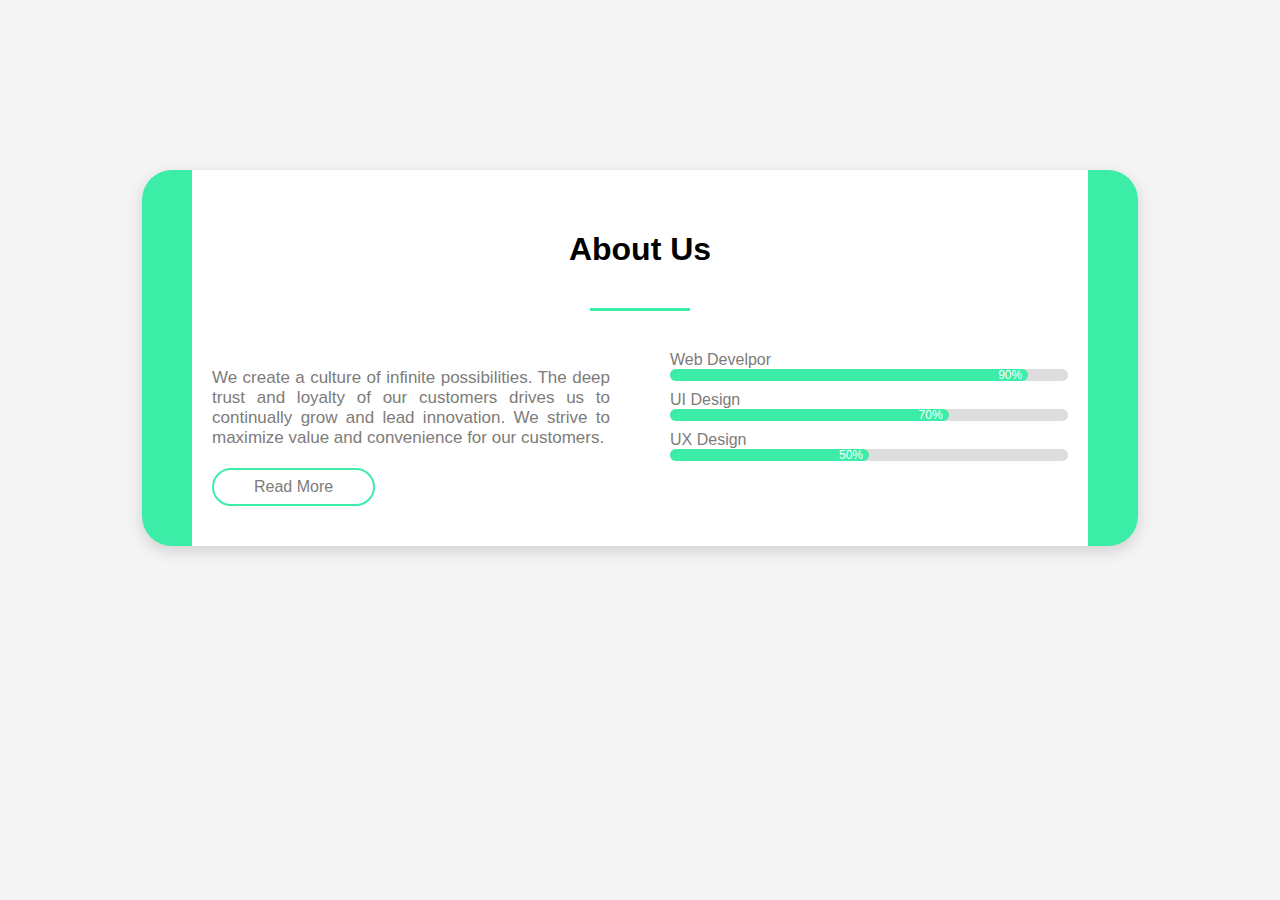
<file: About.html>
<!DOCTYPE html>
<html lang="en" dir="ltr">
  <head>
    <meta charset="utf-8">
    <title></title>
    <link rel="stylesheet" href="style6.css">
    <meta name="viewport" content="width=device-width, initial-sclae=1.0">


  </head>
  <body>
      <div class="about-section">
        <div class="inner-width">
          <h1>About Us</h1>
          <div class="border"></div>
          <div class="about-section-row">
            <div class="about-section-col">
              <div class="about">
                <p>
                 
We create a culture of infinite possibilities. The deep trust and loyalty of our customers drives us to continually grow and lead innovation. We strive to maximize value and convenience for our customers.
                </p>
                <a href="#">Read More</a>
              </div>
            </div>
            <div class="about-section-col">
              <div class="skills">
                <div class="skill">
                  <div class="title">Web Develpor</div>
                  <div class="progress">
                    <div class="progress-bar p1"><span>90%</span></div>
                  </div>
                </div>

                <div class="skill">
                  <div class="title">UI Design</div>
                  <div class="progress">
                    <div class="progress-bar p2"><span>70%</span></div>
                  </div>
                </div>

                <div class="skill">
                  <div class="title">UX Design</div>
                  <div class="progress">
                    <div class="progress-bar p3"><span>50%</span></div>
                  </div>
                </div>
              </div>
            </div>
          </div>
        </div>
      </div>
  </body>
</html>
</file>
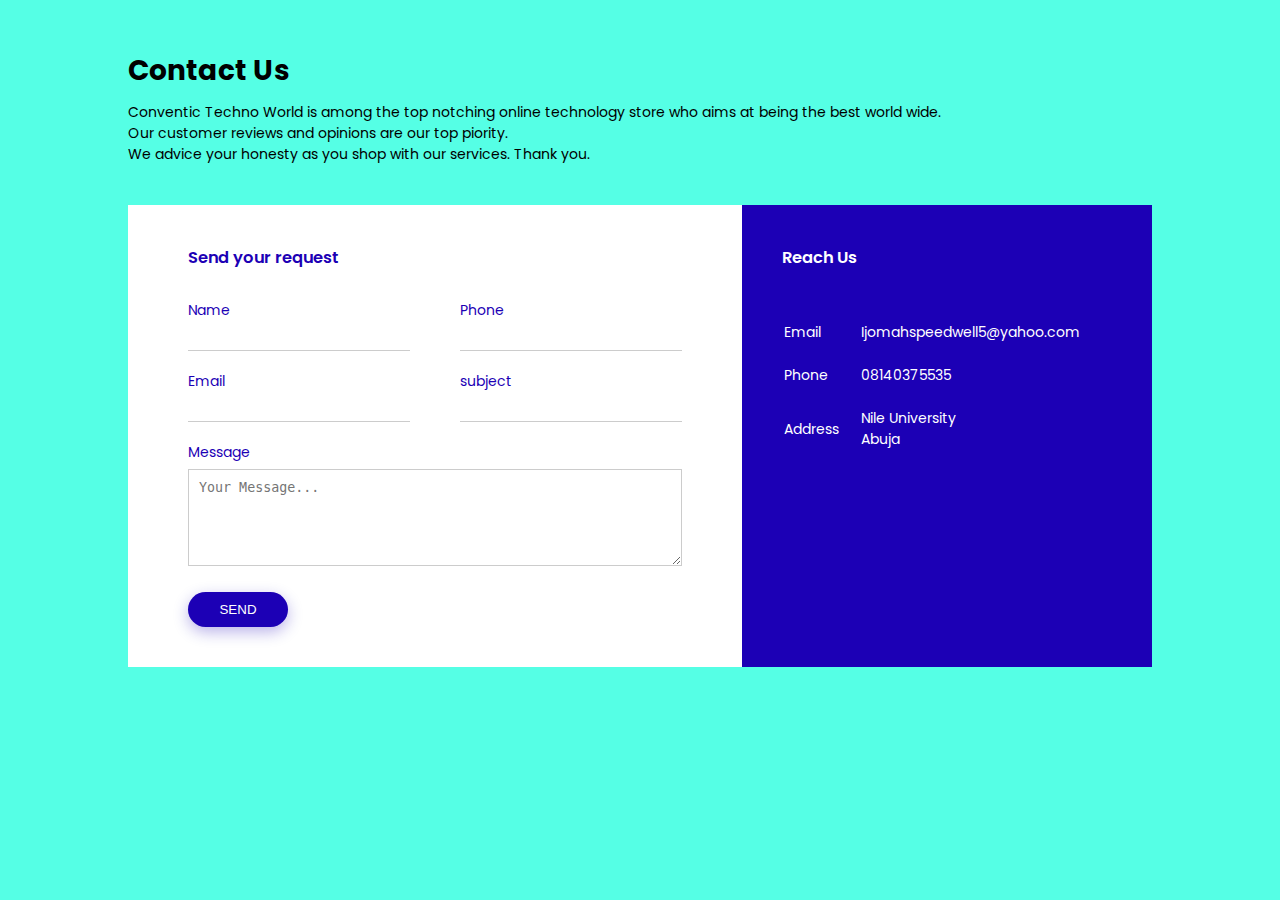
<file: contactus.html>
<!DOCTYPE html>
<html lang="en">
    <head>
        <meta charset="UTF-8">
        <title>Contact Us</title>
        <link rel="stylesheet" href="style4.css">
        <link rel="preconnect" href="https://fonts.googleapis.com">
<link rel="preconnect" href="https://fonts.gstatic.com" crossorigin>
<link href="https://fonts.googleapis.com/css2?family=Poppins&display=swap" rel="stylesheet">
    </head>
    <body>
        <div class="container">
            <h1>Contact Us</h1>
            <p>Conventic Techno World is among the top notching online technology store who aims at being the best world wide. <br>Our customer reviews and opinions are our top piority. <br>We advice your honesty as you shop with our services. Thank you.</p>
            <div class="contact-box">
                <div class="contact-left">
                    <h3>Send your request</h3>
                    <form>
                        <div class="input-row">
                            <div class="input-group">
                                <label>Name</label>
                                <input type="text" placeholder="">
                            </div>
                            <div class="input-group">
                                <label>Phone</label>
                                <input type="text" placeholder="">
                            </div>
                        </div>
                        <div class="input-row">
                            <div class="input-group">
                                <label>Email</label>
                                <input type="email" placeholder="">
                            </div>
                            <div class="input-group">
                                <label>subject</label>
                                <input type="text" placeholder="">
                            </div>
                        </div>

                        <label>Message</label>
                        <textarea rows="5" placeholder="Your Message..."></textarea>

                        <button type="submit">SEND</button>
                    </form>
                </div>
                <div class="contact-right">
                    <h3>Reach Us</h3>

                    <table>
                        <tr>
                            <td>Email</td>
                            <td>Ijomahspeedwell5@yahoo.com</td>
                        </tr>
                        <tr>
                            <td>Phone</td>
                            <td>08140375535</td>
                        </tr>
                        <tr>
                            <td>Address</td>
                            <td>Nile University <br>Abuja</td>
                        </tr>
                    </table>

                </div>
            </div>
        </div>
    </body>
</html>
</file>
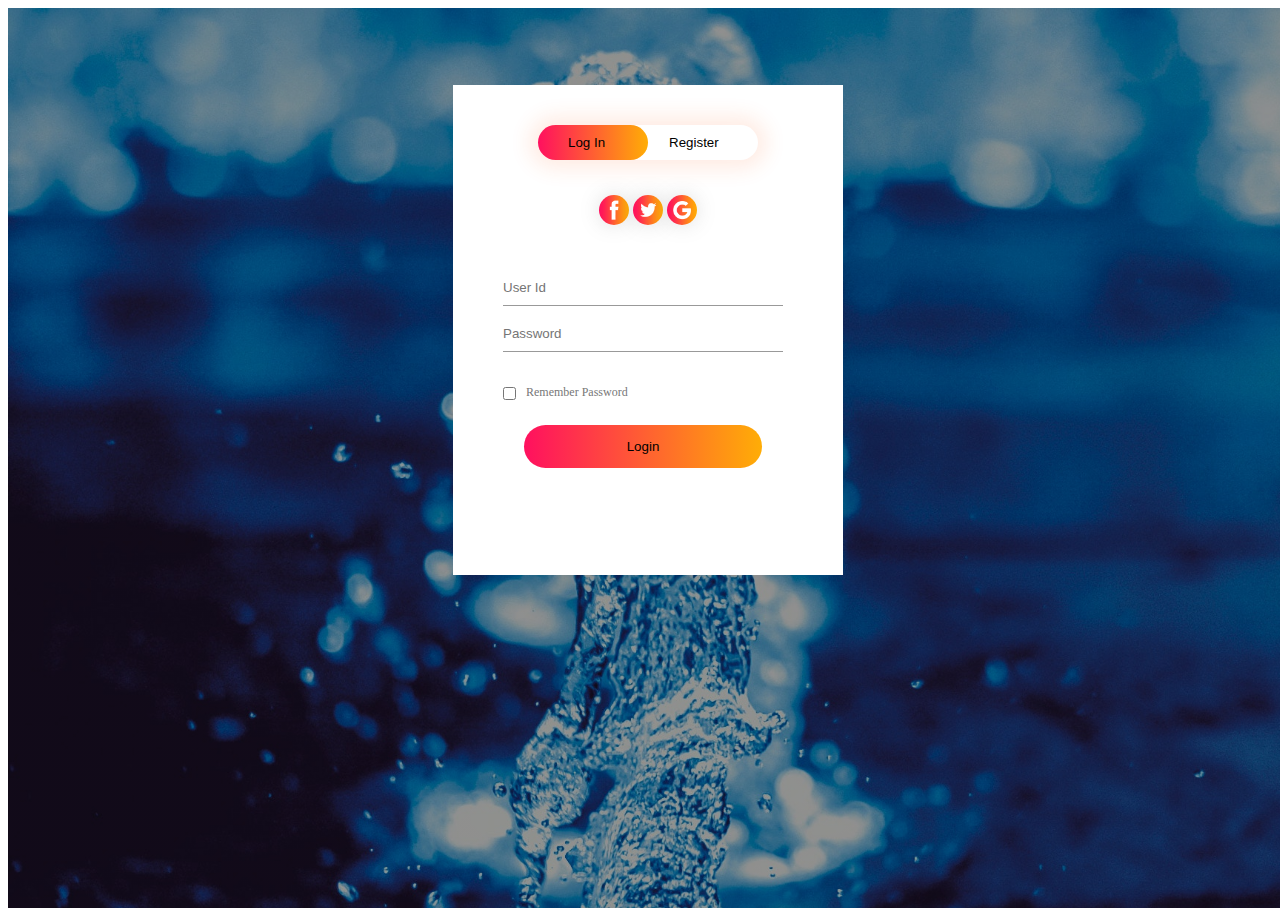
<file: Sign Up.html>
<html>
    <head>
        <title>Resgistration/Sign-In</title>
        <link rel="stylesheet" href="style2.css">
    </head>
    <body>
        <div class="hero">
            <div class="form-box">
                <div class="button-box">
                    <div id="btn"></div>
                    <button type="button" class="toggle-btn" onclick="login()">Log In</button>
                    <button type="button" class="toggle-btn" onclick="register()">Register</button>
                </div>
                <div class="social-icons">
                    <img src="imgreg/fb.png">
                    <img src="imgreg/tw.png">
                    <img src="imgreg/gp.png">
                </div>
                <form id="login" class="input-group">
                    <input type="text" class="inut-field" placeholder="User Id" required>
                    <input type="text" class="inut-field" placeholder="Password" required>
                    <input type="checkbox" class="check-box"><span>Remember Password</span>
                    <button type="submit" class="submit-btn">Login</button>
                </form>
                <form id="register" class="input-group">
                    <input type="text" class="inut-field" placeholder="Full Name" required>
                    <input type="email" class="inut-field" placeholder="Email Id" required>
                    <input type="text" class="inut-field" placeholder="Password" required>
                    <input type="checkbox" class="check-box"><span>I agree to the terms & conditions</span>
                    <button type="submit" class="submit-btn">Register</button>
                </form>
            </div>
            

        </div>

        <script>
        var x = document.getElementById("login");
        var y = document.getElementById("register");
        var z = document.getElementById("btn");

        function register(){
            x.style.left = "-400px"
            y.style.left = "50px"
            z.style.left = "110px"
        }
        function login(){
            x.style.left = "50px"
            y.style.left = "450px"
            z.style.left = "0"
        }

        </script>

    </body>
</html>
</file>
<file: style6.css>
body{
  margin: 0;
   padding: 0;
   font-family: "open sans",sans-serif;
 background: #F4F4F4;
  background-size: cover;
  height: 100%;

}
.about-section{
  width: 70%;
background:#fff;
  padding: 40px 0;
  margin-left: auto;
  margin-right:auto;
  margin-top: 170px;
box-shadow: rgba(0, 0, 0, 0.15) 0px 5px 15px 0px;
border-radius: 30px;
border-left: 50px solid #3CEDA7;
border-right: 50px solid #3CEDA7;


}
.inner-width{
  max-width: 1000px;
  overflow: hidden;
  padding: 0 20px;
  margin: auto;
}
.about-section h1{
  text-align: center;
}
.border{
  width: 100px;
  height: 3px;
  background: #3CEDA7;
  margin: 40px auto;
}
.about-section-row{
  display: flex;
  flex-wrap: wrap;
}
.about-section-col{
  flex: 50%;
}
.about{
  padding-right: 30px;
}
.about p{
  text-align: justify;
  margin-bottom: 20px;
  color: #7E7C7A;
  font-size: 17px;
}
.about a{
  display: inline-block;
  color: #7E7C7A;
  text-decoration: none;
  border: 2px solid #3CEDA7;
  border-radius: 24px;
  padding: 8px 40px;
  transition: 0.4s linear;
}
.about a:hover{
  color: #fff;
  background: #3CEDA7;
}
.skills{
  padding-left: 30px;
}
.skill{
  margin-bottom: 10px;
}
.title{
  color: #7E7C7A
}
.progress{
  width: 100%;
  height: 12px;
  background: #ddd;
  border-radius: 12px;
}
.progress-bar{
  height: 12px;
  background: #3CEDA7;
  border-radius: 12px;
}
.p1{
  width: 90%;
}
.p2{
  width: 70%;
}
.p3{
  width: 50%;
}
.progress-bar span{
  float: right;
  margin-right: 6px;
  line-height: 13px;
  color: #fff;
  font-size: 12px;
}
@media screen and (max-width:700px) {
  .about-section-col{
    flex: 100%;
    margin: 10px 0;
  }
  .about,.skills{
    padding: 0;
  }
  .about{
    text-align: center;
  }
}
</file>
<file: style4.css>
*{
    margin: 0;
    padding: 0;
}

body{
    background: #55ffe5;
    font-size: 14px;
    font-family: 'Poppins', sans-serif;
}

.container{
    width: 80%;
    margin: 50px auto;
}

.contact-box{
    background: #fff;
    display: flex;
}

.contact-left{
    flex-basis: 60%;
    padding: 40px 60px;
}

.contact-right{
    flex-basis: 40%;
    padding: 40px;
    background: #1c00b5;
    color: #fff;
}

h1{
    margin-bottom: 10px;
}

.container p{
    margin-bottom: 40px;
}

.input-row{
    display: flex;
    justify-content: space-between;
    margin-bottom: 20px;
}

.input-row .input-group{
    flex-basis: 45%;
}

input{
    width: 100%;
    border: none;
    border-bottom: 1px solid #ccc;
    outline: none;
    padding-bottom: 5px;
}

textarea{
    width: 100%;
    border: 1px solid #ccc;
    outline: none;
    padding: 10px;
    box-sizing: border-box;
}

label{
    margin-bottom: 6px;
    display: block;
    color: #1c00b5;    
}

button{
    background: #1c00b5;
    width: 100px;
    border: none;
    outline: none;
    color: #fff;
    height: 35px;
    border-radius: 30px;
    margin-top: 20px;
    box-shadow: 0px 5px 15px 0px rgba(28,0,181,0.3);
}

.contact-left h3{
    color: #1c00b5;
    font-weight: 600;
    margin-bottom: 30px;
}

.contact-right h3{
    font-weight: 600;
    margin-bottom: 30px;
}

tr td:first-child{
    padding-right: 20px;
}

tr td{
    padding-top: 20px;
}
</file>
<file: style2.css>
{
    margin: 0;
    padding: 0;
    font-family: sans-serif;
}

.hero{
    height: 100%;
    width: 100%;
    background-image:linear-gradient(rgba(0,0,0,0.4),rgba(0,0,0,0.4)),url(images/hhhh.jpg);
    background-position: center;
    background-size: cover;
    position: absolute;
}

.form-box{
    width: 380px;
    height: 480px;
    position: relative;
    margin: 6% auto;
    background: #fff;
    padding: 5px;
    overflow: hidden;
}

.button-box{
    width: 220px;
    margin: 35px auto;
    position: relative;
    box-shadow: 0 0 20px 9px #ff61241f;
    border-radius: 30px;
}

.toggle-btn{
    padding: 10px 30px;
    cursor: pointer;
    background: transparent;
    border: 0;
    outline: none;
    position: relative;
}

#btn{
    top: 0;
    left: 0;
    position: absolute;
    width: 110px;
    height: 100%;
    background: linear-gradient(to right, #ff105f, #ffad06);
    border-radius: 30px;
    transition: .5s;
}

.social-icons{
    margin: 30px auto;
    text-align: center;
}

.social-icons img{
   width: 30px;
   margin: 0, 12px;
   box-shadow: 0 0 20px 0 #7f7f7f3d;
   cursor: pointer;
   border-radius: 50%
}

.input-group{
    top: 180px;
    position: absolute;
    width: 280px;
    transition: .5s;
}

.inut-field{
    width: 100%;
    padding: 10px 0;
    margin: 5px 0;
    border-left: 0;
    border-top: 0;
    border-right: 0;
    border-bottom: 1px solid #999;
    outline: none;
    background: transparent;
}

.submit-btn{
    width: 85%;
    padding: 5% 30px;
    cursor: pointer;
    display: block;
    margin: auto;
    background: linear-gradient(to right, #ff105f, #ffad06);
    border: 0;
    outline: none;
    border-radius: 30px;
}

.check-box{
    margin: 30px 10px 25px 0;
}

span{
    color: #777;
    font-size: 12px;
    bottom: 68px;
    position: absolute;
}

#login{
    left: 50px;
}

#register{
    left: 450px;
}
</file>
